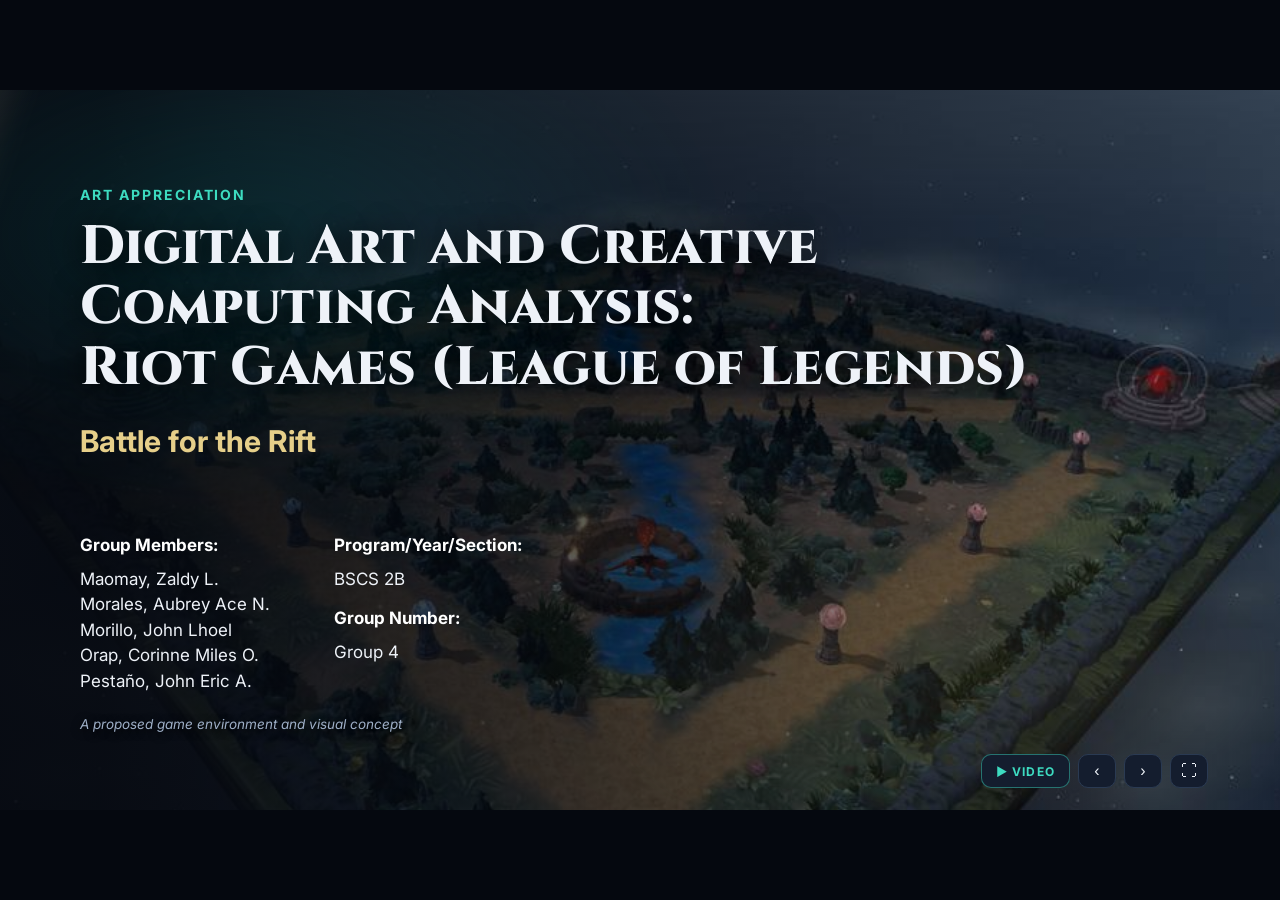
<file: index.html>
<!DOCTYPE html>
<html lang="en">
<head>
<meta charset="utf-8">
<meta name="viewport" content="width=device-width,initial-scale=1">
<title>Battle for the Rift — Art Appreciation</title>
<link href="https://fonts.googleapis.com/css2?family=Cinzel:wght@600;800&family=Inter:wght@400;500;700&family=Barlow+Condensed:wght@500;700&display=swap" rel="stylesheet">
<link rel="stylesheet" href="css/style.css">
<link rel="stylesheet" href="css/video.css">
</head>
<body>
<svg width="0" height="0" style="position:absolute" aria-hidden="true"><defs><linearGradient id="gMetal" gradientUnits="userSpaceOnUse" x1="0" y1="0" x2="240" y2="180"><stop offset="0" stop-color="#d4b777"/><stop offset="0.18" stop-color="#a58545"/><stop offset="0.36" stop-color="#5f4721"/><stop offset="0.5" stop-color="#c9ab6c"/><stop offset="0.68" stop-color="#7d6130"/><stop offset="0.85" stop-color="#b99a5a"/><stop offset="1" stop-color="#5a4420"/></linearGradient><linearGradient id="gMetalL" gradientUnits="userSpaceOnUse" x1="0" y1="0" x2="240" y2="180"><stop offset="0" stop-color="#e8d6a0"/><stop offset="0.18" stop-color="#bf9f60"/><stop offset="0.36" stop-color="#76592b"/><stop offset="0.5" stop-color="#d8bd84"/><stop offset="0.68" stop-color="#8f7140"/><stop offset="0.85" stop-color="#c9ab6c"/><stop offset="1" stop-color="#6a5128"/></linearGradient><linearGradient id="gMetalD" gradientUnits="userSpaceOnUse" x1="0" y1="0" x2="240" y2="180"><stop offset="0" stop-color="#a98a4e"/><stop offset="0.2" stop-color="#7d6130"/><stop offset="0.4" stop-color="#4a3818"/><stop offset="0.55" stop-color="#8f7140"/><stop offset="0.8" stop-color="#5c4522"/><stop offset="1" stop-color="#3f2f14"/></linearGradient><linearGradient id="gGold" x1="0" y1="0" x2="0" y2="1"><stop offset="0" stop-color="#f0e6d2"/><stop offset=".45" stop-color="#c8aa6e"/><stop offset="1" stop-color="#785a28"/></linearGradient><linearGradient id="gPanel" x1="0" y1="0" x2="0" y2="1"><stop offset="0" stop-color="#16223a"/><stop offset="1" stop-color="#0d1628"/></linearGradient><filter id="metal" filterUnits="userSpaceOnUse" x="0" y="0" width="240" height="180" color-interpolation-filters="sRGB"><feGaussianBlur in="SourceAlpha" stdDeviation="1.3" result="bl"/><feSpecularLighting in="bl" surfaceScale="5" specularConstant="1" specularExponent="24" lighting-color="#fff0c0" result="sp"><feDistantLight azimuth="235" elevation="46"><animate attributeName="azimuth" values="200;275;200" dur="5s" repeatCount="indefinite"/></feDistantLight></feSpecularLighting><feComposite in="sp" in2="SourceAlpha" operator="in" result="spIn"/><feTurbulence type="fractalNoise" baseFrequency="0.012 0.8" numOctaves="2" seed="4" result="nz"/><feColorMatrix in="nz" type="matrix" values="0 0 0 0 .08 0 0 0 0 .06 0 0 0 0 .02 0 0 0 .6 -.2" result="gr"/><feComposite in="gr" in2="SourceAlpha" operator="in" result="grIn"/><feMerge><feMergeNode in="SourceGraphic"/><feMergeNode in="grIn"/><feMergeNode in="spIn"/></feMerge></filter><filter id="glow" x="-40%" y="-40%" width="180%" height="180%"><feGaussianBlur stdDeviation="3" result="b"/><feMerge><feMergeNode in="b"/><feMergeNode in="SourceGraphic"/></feMerge></filter></defs></svg>
<div id="stage">

<!-- 1 TITLE -->
<section class="s full anim" data-chrome="0" data-bg="s03">
 <div class="shade"></div>
 <div class="ttl">
  <div class="eb rise">Art Appreciation</div>
  <h1 class="rise">Digital Art and Creative<br>Computing Analysis:<br><em>Riot Games (League of Legends)</em></h1>
  <p class="sub rise">Battle for the Rift</p>
 </div>
 <p class="tag rise">A proposed game environment and visual concept</p>
 <div class="mem rise"><div><b>Group Members:</b>Maomay, Zaldy L.<br>Morales, Aubrey Ace N.<br>Morillo, John Lhoel<br>Orap, Corinne Miles O.<br>Pestaño, John Eric A.</div><div><b>Program/Year/Section:</b>BSCS 2B<b style="margin-top:14px">Group Number:</b>Group 4</div></div>
</section>

<!-- 2 BACKGROUND -->
<section class="s">
 <div class="hd"><div class="eb">Project Overview</div><h2>Background and Rationale</h2><div class="bar"></div></div>
 <div class="body" style="grid-template-columns:1.15fr .85fr">
  <div style="display:grid;grid-template-columns:1fr 1fr;gap:20px">
   <div class="c rise"><h3>Inspired by MOBA games</h3><p>Inspired by team-based games such as League of Legends and their battlefield environments.</p></div>
   <div class="c a rise"><h3>Battlefield and visual presentation</h3><p>Focuses on a 3D map and loading screen to present the game setting and opposing teams.</p></div>
   <div class="c a rise"><h3>Art in game design</h3><p>Explores how colors, shapes, textures, and composition contribute to digital game visuals.</p></div>
   <div class="c g rise"><h3>Project Goal</h3><p>Connect artistic creativity with digital technology and game development.</p></div>
  </div>
  <div class="ph rise"><img data-k="s08"><div class="cap"><b>The Rift, built in 3D</b>Lanes, jungle, river pits and two bases</div></div>
 </div>
</section>

<!-- 3 RESEARCH -->
<section class="s">
 <div class="hd"><div class="eb">Research Process</div><h2>Data Gathering and Subject Overview</h2><div class="bar"></div></div>
 <div class="body" style="grid-template-columns:1fr 480px;gap:28px;top:170px;bottom:62px">
  <div style="display:grid;grid-template-rows:repeat(3,auto) 1fr;gap:12px">
   <div class="c rise" style="padding:14px 22px"><h3 style="margin-bottom:6px">01 Research</h3><p style="font-size:16px">Reviewed MOBA games and their visual characteristics to understand common design features.</p></div>
   <div class="c a rise" style="padding:14px 22px"><h3 style="margin-bottom:6px">02 Study</h3><p style="font-size:16px">Examined map layouts, paths, bases, towers, jungle areas, and loading screen compositions.</p></div>
   <div class="c g rise" style="padding:14px 22px"><h3 style="margin-bottom:6px">03 References</h3><p style="font-size:16px">Collected visual references to guide the planning and appearance of the proposed designs.</p></div>
   <div class="out rise" style="font-size:17px;padding:16px 22px;gap:20px"><b>OUTCOME</b>The research provided ideas for the battlefield environment and the loading screen's visual arrangement.</div>
  </div>
  <div class="ph rise" style="align-self:center;aspect-ratio:1114/1075;overflow:visible;border-radius:16px">
   <img data-k="s14" style="border-radius:16px">
   <span class="tg" style="left:82%;top:27%">Base</span><span class="tg" style="left:18%;top:74%">Base</span>
   <span class="tg" style="left:38%;top:16%">Lane</span><span class="tg" style="left:62%;top:46%">Tower</span>
   <span class="tg" style="left:56%;top:27%">Jungle</span>
   <span class="tg" style="left:31%;top:36%">Baron pit</span><span class="tg" style="left:69%;top:73%">Dragon pit</span>
  </div>
 </div>
</section>

<!-- 5 ART ANALYSIS -->
<section class="s">
 <div class="hd"><div class="eb">Visual Evaluation</div><h2>Artistic and Aesthetic Analysis</h2><div class="bar"></div></div>
 <div class="body" style="grid-template-rows:1fr auto;gap:18px;top:170px;bottom:66px">
  <div style="display:grid;grid-template-columns:repeat(4,1fr);gap:18px">
   <div class="tile rise"><div class="im"><img data-k="s10"><img data-k="s05"></div><div class="tx"><h4>Art elements</h4><p>Lines, shapes, colors, textures, and space help define and distinguish visual features.</p></div></div>
   <div class="tile rise"><div class="im"><img data-k="s03"></div><div class="tx"><h4>Battlefield map</h4><p>Paths, jungle areas, bases, and towers establish the environment and its layout.</p></div></div>
   <div class="tile rise"><div class="im"><img data-k="bg"></div><div class="tx"><h4>Loading screen</h4><p>Team presentation, colors, and composition help communicate the game's visual identity.</p></div></div>
   <div class="tile rise"><div class="im"><img data-k="s08"></div><div class="tx"><h4>Strengths</h4><p>Organized layout and creative visual design help present the game concept clearly.</p></div></div>
  </div>
  <div style="display:grid;grid-template-columns:1fr;gap:18px">
   <div class="out a rise" style="padding:16px 24px;font-size:17px"><b>AREA TO IMPROVE</b>More detailed textures, better lighting, and stronger background details.</div>
  </div>
 </div>
</section>

<!-- 7 OUTPUT -->
<section class="s">
 <div class="hd"><div class="eb">Project Output</div><h2>Proposed Visual Output</h2><div class="bar"></div></div>
 <div class="body" style="grid-template-columns:1fr 1fr;grid-template-rows:313px auto auto;top:174px;bottom:70px;gap:12px 24px">
  <div class="ph rise" id="mapph" style="border-radius:20px"><img class="mapkb" data-k="s03"></div>
  <div class="mini rise"></div>
  <div class="rise"><h3 style="color:var(--teal);font-size:24px;margin-bottom:6px">01 3D BATTLEFIELD MAP</h3><p style="color:var(--mut);font-size:18px">Paths • Jungle • Bases • Towers</p></div>
  <div class="rise"><h3 style="color:var(--amber);font-size:24px;margin-bottom:6px">02 LOADING SCREEN</h3><p style="color:var(--mut);font-size:18px">Team presentation • Color • Composition</p></div>
  <div class="note rise"><span class="ni">&#9670;</span><p>You can explore our complete battlefield map by visiting the <a href="https://raiku99x.github.io/ArtApp3dLoLMap/" target="_blank" rel="noopener">Battle for the Rift: 3D Map</a> website. For our loading screen design, you can check out the <a class="am" href="https://raiku99x.github.io/ArtAppLoadingScreen/" target="_blank" rel="noopener">Battle for the Rift: Loading Screen</a> website.</p></div>
 </div>
</section>

<!-- 9 RATIONALE -->
<section class="s full r6" data-bg="s06">
 <div class="shade" style="background:rgba(10,15,26,.9)"></div>
 <div class="hd"><div class="eb">Design Decisions</div><h2>Rationale and Application</h2><div class="bar"></div></div>
 <div class="body" style="grid-template-columns:1fr 1fr;grid-template-rows:1fr 1fr">
  <div class="c im rise"><div class="t"><h3>Art elements and principles</h3><p>Used visual elements and principles to organize objects and create a connected design.</p></div><div class="cv"><svg viewBox="0 0 240 180" preserveAspectRatio="xMidYMid meet" role="img"><g filter="url(#metal)"><line x1="120" y1="90" x2="60" y2="50" stroke="url(#gMetalL)" stroke-width="7" stroke-linecap="round" opacity=".25"/><line x1="120" y1="90" x2="60" y2="50" stroke="url(#gMetalL)" stroke-width="2.5" stroke-linecap="round" stroke-dasharray="6 6" class="flow"/><line x1="120" y1="90" x2="180" y2="50" stroke="url(#gMetalL)" stroke-width="7" stroke-linecap="round" opacity=".25"/><line x1="120" y1="90" x2="180" y2="50" stroke="url(#gMetalL)" stroke-width="2.5" stroke-linecap="round" stroke-dasharray="6 6" class="flow"/><line x1="120" y1="90" x2="60" y2="135" stroke="url(#gMetalL)" stroke-width="7" stroke-linecap="round" opacity=".25"/><line x1="120" y1="90" x2="60" y2="135" stroke="url(#gMetalL)" stroke-width="2.5" stroke-linecap="round" stroke-dasharray="6 6" class="flow"/><line x1="120" y1="90" x2="180" y2="135" stroke="url(#gMetalL)" stroke-width="7" stroke-linecap="round" opacity=".25"/><line x1="120" y1="90" x2="180" y2="135" stroke="url(#gMetalL)" stroke-width="2.5" stroke-linecap="round" stroke-dasharray="6 6" class="flow"/><circle cx="60" cy="50" r="19" fill="url(#gMetal)" stroke="url(#gMetalL)" stroke-width="2.5"/><polygon points="180,30 200,68 160,68" fill="url(#gMetalL)" stroke="url(#gMetalL)" stroke-width="2.5" stroke-linejoin="round"/><rect x="42" y="118" width="36" height="34" rx="3" fill="url(#gMetalD)" stroke="url(#gMetalL)" stroke-width="2.5"/><path d="M160 135q10-22 20 0t20 0" stroke="url(#gMetal)" stroke-width="5" fill="none" stroke-linecap="round"/><polygon points="142.5,77.0 142.5,103.0 120.0,116.0 97.5,103.0 97.5,77.0 120.0,64.0" fill="url(#gPanel)" stroke="url(#gMetalL)" stroke-width="2" class="bob" style="animation-delay:-0.8s" /><polygon points="132.1,83.0 132.1,97.0 120.0,104.0 107.9,97.0 107.9,83.0 120.0,76.0" fill="url(#gMetalL)" opacity=".9" class="pulse"/><polygon points="115.1,83.0 122.8,80.2 121.4,88.6" fill="#fff" opacity=".55"/></g></svg></div></div>
  <div class="c a im rise"><div class="t"><h3>Creative and organized design</h3><p>Planning and creativity guided the layout of the battlefield and the presentation of teams.</p></div><div class="cv"><svg viewBox="0 0 240 180" preserveAspectRatio="xMidYMid meet" role="img"><g filter="url(#metal)"><rect x="40" y="28" width="160" height="124" rx="8" fill="#0d1628" stroke="url(#gMetal)" stroke-opacity=".6"/><path d="M62 132L178 48" stroke="url(#gMetal)" stroke-width="6" stroke-linecap="round" opacity=".85"/><path d="M62 132V50H100M178 48V132H140" stroke="url(#gMetal)" stroke-width="3" fill="none" stroke-dasharray="2 7" stroke-linecap="round"/><path d="M90 70Q120 90 150 110" stroke="url(#gMetalD)" stroke-width="7" opacity=".55" fill="none" stroke-linecap="round"/><polygon points="75.9,124.0 75.9,140.0 62.0,148.0 48.1,140.0 48.1,124.0 62.0,116.0" fill="#1a2438" stroke="url(#gMetalL)" stroke-width="2" class="bob" style="animation-delay:-1.6s" /><polygon points="68.1,128.5 68.1,135.5 62.0,139.0 55.9,135.5 55.9,128.5 62.0,125.0" fill="url(#gMetalL)" opacity=".9" class="pulse"/><polygon points="59.5,128.5 63.4,127.1 62.7,131.3" fill="#fff" opacity=".55"/><polygon points="191.9,40.0 191.9,56.0 178.0,64.0 164.1,56.0 164.1,40.0 178.0,32.0" fill="#1a2438" stroke="url(#gMetalD)" stroke-width="2" class="bob" style="animation-delay:-2.4s" /><polygon points="184.1,44.5 184.1,51.5 178.0,55.0 171.9,51.5 171.9,44.5 178.0,41.0" fill="url(#gMetalD)" opacity=".9" class="pulse"/><polygon points="175.6,44.5 179.4,43.1 178.7,47.3" fill="#fff" opacity=".55"/><circle cx="120" cy="90" r="5" fill="none" stroke="url(#gMetalL)" stroke-width="1.5" class="ring"/><circle cx="120" cy="90" r="5" fill="url(#gMetalL)" stroke="url(#gMetal)" stroke-width="1.5"/><circle cx="100" cy="60" r="3.5" fill="url(#gMetalL)" stroke="url(#gMetal)" stroke-width="1.5"/><circle cx="140" cy="120" r="3.5" fill="url(#gMetalL)" stroke="url(#gMetal)" stroke-width="1.5"/><circle cx="62" cy="50" r="3.5" fill="url(#gMetalL)" stroke="url(#gMetal)" stroke-width="1.5"/><circle cx="178" cy="132" r="3.5" fill="url(#gMetalL)" stroke="url(#gMetal)" stroke-width="1.5"/><text x="120" y="168" text-anchor="middle" font-family="Cinzel,serif" font-size="9" letter-spacing="2" fill="url(#gMetal)">LAYOUT</text></g></svg></div></div>
  <div class="c g im rise"><div class="t"><h3>Digital art connection</h3><p>The project shows how artistic concepts can be translated into digital visual outputs.</p></div><div class="cv"><svg viewBox="0 0 240 180" preserveAspectRatio="xMidYMid meet" role="img"><g filter="url(#metal)"><g transform="translate(70,88) rotate(40)"><polygon points="-10,-42 10,-42 10,14 0,42 -10,14" fill="url(#gMetal)" stroke="url(#gMetalL)" stroke-width="2" stroke-linejoin="round"/><polygon points="-10,14 10,14 0,42" fill="url(#gMetalD)" stroke="url(#gMetalL)" stroke-width="2" stroke-linejoin="round"/><rect x="-10" y="-20" width="20" height="7" fill="url(#gMetalD)" stroke="url(#gMetalL)" stroke-width="1.5"/><path d="M-4-38V8" stroke="url(#gMetalL)" stroke-width="2.5" stroke-linecap="round" opacity=".8"/><polygon points="0,-58 7,-50 0,-42 -7,-50" fill="url(#gMetalL)" stroke="url(#gMetal)" stroke-width="1.5"/></g><path pathLength="1" class="draw" d="M38 128C66 150 100 96 142 100" stroke="url(#gMetalL)" stroke-width="3.5" fill="none" stroke-linecap="round"/><circle cx="38" cy="128" r="3.5" fill="url(#gMetalL)"/><rect x="140" y="48" width="78" height="66" rx="8" fill="#0d1628" stroke="url(#gMetalL)" stroke-width="3.5"/><rect x="146" y="54" width="66" height="54" rx="4" fill="none" stroke="url(#gMetal)" stroke-width="1" opacity=".6"/><rect x="150" y="62" width="12" height="12" rx="2" fill="url(#gMetalL)"/><rect x="164" y="62" width="12" height="12" rx="2" fill="url(#gMetalL)"/><rect x="178" y="62" width="12" height="12" rx="2" fill="url(#gMetal)"/><rect x="150" y="76" width="12" height="12" rx="2" fill="url(#gMetal)"/><rect x="164" y="76" width="12" height="12" rx="2" fill="url(#gMetalL)"/><rect x="178" y="76" width="12" height="12" rx="2" fill="url(#gMetalD)"/><rect x="150" y="90" width="12" height="12" rx="2" fill="url(#gMetalL)"/><rect x="164" y="90" width="12" height="12" rx="2" fill="url(#gMetal)"/><rect x="178" y="90" width="12" height="12" rx="2" fill="url(#gMetalL)"/><path d="M172 114l-4 10h26l-4-10z" fill="url(#gMetal)"/><rect x="156" y="124" width="46" height="6" rx="3" fill="url(#gMetal)" stroke="url(#gMetalL)" stroke-width="1"/></g></svg></div></div>
  <div class="c im rise"><div class="t"><h3>Future application</h3><p>These skills are relevant to digital art, multimedia design, and game development.</p></div><div class="cv"><svg viewBox="0 0 240 180" preserveAspectRatio="xMidYMid meet" role="img"><g filter="url(#metal)"><line x1="120" y1="90" x2="56" y2="50" stroke="url(#gMetalL)" stroke-width="7" stroke-linecap="round" opacity=".25"/><line x1="120" y1="90" x2="56" y2="50" stroke="url(#gMetalL)" stroke-width="2.5" stroke-linecap="round" stroke-dasharray="6 6" class="flow"/><line x1="120" y1="90" x2="184" y2="50" stroke="url(#gMetalL)" stroke-width="7" stroke-linecap="round" opacity=".25"/><line x1="120" y1="90" x2="184" y2="50" stroke="url(#gMetalL)" stroke-width="2.5" stroke-linecap="round" stroke-dasharray="6 6" class="flow"/><line x1="120" y1="90" x2="120" y2="148" stroke="url(#gMetalL)" stroke-width="7" stroke-linecap="round" opacity=".25"/><line x1="120" y1="90" x2="120" y2="148" stroke="url(#gMetalL)" stroke-width="2.5" stroke-linecap="round" stroke-dasharray="6 6" class="flow"/><polygon points="140.8,78.0 140.8,102.0 120.0,114.0 99.2,102.0 99.2,78.0 120.0,66.0" fill="url(#gPanel)" stroke="url(#gMetalL)" stroke-width="2" class="bob" style="animation-delay:-3.2s" /><polygon points="130.4,84.0 130.4,96.0 120.0,102.0 109.6,96.0 109.6,84.0 120.0,78.0" fill="url(#gMetal)" opacity=".9" class="pulse"/><polygon points="115.8,84.0 122.4,81.6 121.2,88.8" fill="#fff" opacity=".55"/><polygon points="73.3,40.0 73.3,60.0 56.0,70.0 38.7,60.0 38.7,40.0 56.0,30.0" fill="url(#gPanel)" stroke="url(#gMetalL)" stroke-width="2" class="bob" style="animation-delay:-0.6s" /><path d="M45 60l4-12 12-12 4 4-12 12z" fill="url(#gMetalL)"/><polygon points="201.3,40.0 201.3,60.0 184.0,70.0 166.7,60.0 166.7,40.0 184.0,30.0" fill="url(#gPanel)" stroke="url(#gMetalL)" stroke-width="2" class="bob" style="animation-delay:-1.4s" /><rect x="170" y="42" width="28" height="16" rx="8" fill="url(#gMetalL)"/><path d="M178 46v8M174 50h8" stroke="#0a1428" stroke-width="2.5"/><circle cx="190" cy="48" r="2" fill="#0a1428"/><circle cx="193" cy="52" r="2" fill="#0a1428"/><polygon points="137.3,138.0 137.3,158.0 120.0,168.0 102.7,158.0 102.7,138.0 120.0,128.0" fill="url(#gPanel)" stroke="url(#gMetalL)" stroke-width="2" class="bob" style="animation-delay:-2.2s" /><path d="M120 138l14 7-14 7-14-7z" fill="url(#gMetalL)" stroke="url(#gMetalL)" stroke-width="1.5"/><path d="M106 150l14 7 14-7" stroke="url(#gMetalL)" stroke-width="1.5" fill="none"/></g></svg></div></div>
 </div>
</section>

<!-- 10 CONCLUSION -->
<section class="s">
 <div class="hd"><div class="eb">Key Takeaways</div><h2>Conclusion and Learning Insights</h2><div class="bar"></div></div>
 <div class="body" style="grid-template-rows:1fr auto;bottom:84px">
  <div style="display:grid;grid-template-columns:1fr;grid-template-rows:repeat(3,minmax(0,1fr));gap:14px;min-height:0">
   <div class="c im rise"><div class="t"><h3>Creativity and planning</h3><p>Research and careful planning help turn ideas into organized visual concepts.</p></div><div class="cv"><svg viewBox="0 0 240 180" preserveAspectRatio="xMidYMid meet" role="img"><g filter="url(#metal)"><path d="M54 100a26 26 0 1 1 36 0c-6 6-8 10-8 16H62c0-6-2-10-8-16z" fill="url(#gMetal)" stroke="url(#gMetalL)" stroke-width="2.5" filter="url(#glow)"/><rect x="62" y="120" width="20" height="8" rx="3" fill="url(#gMetal)"/><rect x="65" y="131" width="14" height="6" rx="3" fill="url(#gMetal)"/><g class="flick" stroke="url(#gMetalL)" stroke-width="2" stroke-linecap="round"><path d="M72 40v-10M42 54l-7-7M102 54l7-7"/></g><line x1="100" y1="84" x2="144" y2="52" stroke="url(#gMetalL)" stroke-width="7" stroke-linecap="round" opacity=".25"/><line x1="100" y1="84" x2="144" y2="52" stroke="url(#gMetalL)" stroke-width="2.5" stroke-linecap="round" stroke-dasharray="6 6" class="flow"/><line x1="100" y1="84" x2="144" y2="90" stroke="url(#gMetalL)" stroke-width="7" stroke-linecap="round" opacity=".25"/><line x1="100" y1="84" x2="144" y2="90" stroke="url(#gMetalL)" stroke-width="2.5" stroke-linecap="round" stroke-dasharray="6 6" class="flow"/><line x1="100" y1="84" x2="144" y2="128" stroke="url(#gMetalL)" stroke-width="7" stroke-linecap="round" opacity=".25"/><line x1="100" y1="84" x2="144" y2="128" stroke="url(#gMetalL)" stroke-width="2.5" stroke-linecap="round" stroke-dasharray="6 6" class="flow"/><polygon points="173.0,44.5 173.0,59.5 160.0,67.0 147.0,59.5 147.0,44.5 160.0,37.0" fill="url(#gPanel)" stroke="url(#gMetalL)" stroke-width="2" class="bob" style="animation-delay:-3.0s" /><path d="M153 52l5 5 9-10" stroke="url(#gMetal)" stroke-width="3" fill="none" stroke-linecap="round"/><polygon points="173.0,82.5 173.0,97.5 160.0,105.0 147.0,97.5 147.0,82.5 160.0,75.0" fill="url(#gPanel)" stroke="url(#gMetalL)" stroke-width="2" class="bob" style="animation-delay:-0.4s" /><path d="M153 90l5 5 9-10" stroke="url(#gMetal)" stroke-width="3" fill="none" stroke-linecap="round"/><polygon points="173.0,120.5 173.0,135.5 160.0,143.0 147.0,135.5 147.0,120.5 160.0,113.0" fill="url(#gPanel)" stroke="url(#gMetalL)" stroke-width="2" class="bob" style="animation-delay:-1.2s" /><circle cx="160" cy="128" r="4" fill="url(#gMetalL)" stroke="url(#gMetal)" stroke-width="1.5"/><path d="M184 52h28M184 90h28M184 128h20" stroke="url(#gMetal)" stroke-width="3" stroke-linecap="round" opacity=".6"/></g></svg></div></div>
   <div class="c a im rise"><div class="t"><h3>Art elements and principles</h3><p>Understanding visual elements helps improve clarity, balance, and overall presentation.</p></div><div class="cv"><svg viewBox="0 0 240 180" preserveAspectRatio="xMidYMid meet" role="img"><g filter="url(#metal)"><path d="M120 40v94" stroke="url(#gMetal)" stroke-width="5"/><path d="M92 140h56l-8-10h-40z" fill="url(#gMetalL)"/><path d="M54 56l66-14 66 14" stroke="url(#gMetalL)" stroke-width="5" fill="none" stroke-linecap="round"/><path d="M54 56L38 100h32zM186 56l-16 44h32z" fill="none" stroke="url(#gMetal)" stroke-width="2"/><path d="M38 100q16 18 32 0M170 100q16 18 32 0" fill="#0d1628" stroke="url(#gMetal)" stroke-width="2.5"/><circle cx="54" cy="88" r="11" fill="url(#gMetal)" stroke="url(#gMetalL)" stroke-width="2"/><polygon points="186,74 198,96 174,96" fill="url(#gMetalL)" stroke="url(#gMetalL)" stroke-width="2" stroke-linejoin="round"/><polygon points="128.7,35.0 128.7,45.0 120.0,50.0 111.3,45.0 111.3,35.0 120.0,30.0" fill="url(#gMetalL)" opacity=".9" class="pulse"/><polygon points="116.5,35.0 122.0,33.0 121.0,39.0" fill="#fff" opacity=".55"/><circle cx="120" cy="134" r="0.1" fill="url(#gMetalL)" stroke="url(#gMetal)" stroke-width="1.5"/></g></svg></div></div>
   <div class="c g im rise"><div class="t"><h3>Future careers</h3><p>Art Appreciation can support future work in digital media, design, and game development.</p></div><div class="cv"><svg viewBox="0 0 240 180" preserveAspectRatio="xMidYMid meet" role="img"><g filter="url(#metal)"><line x1="50" y1="138" x2="100" y2="112" stroke="url(#gMetalL)" stroke-width="7" stroke-linecap="round" opacity=".25"/><line x1="50" y1="138" x2="100" y2="112" stroke="url(#gMetalL)" stroke-width="2.5" stroke-linecap="round" stroke-dasharray="6 6" class="flow"/><line x1="100" y1="112" x2="148" y2="84" stroke="url(#gMetalL)" stroke-width="7" stroke-linecap="round" opacity=".25"/><line x1="100" y1="112" x2="148" y2="84" stroke="url(#gMetalL)" stroke-width="2.5" stroke-linecap="round" stroke-dasharray="6 6" class="flow"/><line x1="148" y1="84" x2="188" y2="62" stroke="url(#gMetalL)" stroke-width="7" stroke-linecap="round" opacity=".25"/><line x1="148" y1="84" x2="188" y2="62" stroke="url(#gMetalL)" stroke-width="2.5" stroke-linecap="round" stroke-dasharray="6 6" class="flow"/><polygon points="65.6,129.0 65.6,147.0 50.0,156.0 34.4,147.0 34.4,129.0 50.0,120.0" fill="url(#gPanel)" stroke="url(#gMetalL)" stroke-width="2" class="bob" style="animation-delay:-2.0s" /><polygon points="115.6,103.0 115.6,121.0 100.0,130.0 84.4,121.0 84.4,103.0 100.0,94.0" fill="url(#gPanel)" stroke="url(#gMetalL)" stroke-width="2" class="bob" style="animation-delay:-2.8s" /><polygon points="163.6,75.0 163.6,93.0 148.0,102.0 132.4,93.0 132.4,75.0 148.0,66.0" fill="url(#gPanel)" stroke="url(#gMetalL)" stroke-width="2" class="bob" style="animation-delay:-0.2s" /><circle cx="50" cy="138" r="5" fill="url(#gMetalL)"/><rect x="92" y="105" width="16" height="14" rx="2" fill="url(#gMetalL)"/><path d="M148 74l9 6-9 14-9-14z" fill="url(#gMetal)"/><polygon class="pulse" points="196,22 201,36 216,36 204,45 208,59 196,51 184,59 188,45 176,36 191,36" fill="url(#gMetal)" stroke="url(#gMetalL)" stroke-width="2" filter="url(#glow)"/><path d="M30 160h180" stroke="url(#gMetal)" stroke-opacity=".4"/></g></svg></div></div>
  </div>
  <div class="out rise" style="font-weight:700;font-size:24px"><b>MAIN INSIGHT</b>Art and technology can work together to communicate a game's identity.</div>
 </div>
</section>

<!-- 11 REFERENCES -->
<section class="s">
 <div class="hd"><div class="eb">Sources</div><h2>References</h2><div class="bar"></div></div>
 <div class="body"><div class="c rise" style="font-size:16px;line-height:1.5;color:#dbe3ef;overflow:hidden">
  <h3 style="margin-bottom:12px">Research and online sources</h3>
  <p style="font-size:16px;margin-bottom:10px">Ortega, A. G., &amp; Lan, H. Y. (2025). League of Legends and its aesthetic influence: The visual impact on young Vietnamese artists. <i>Innovations and challenges in computing, games, and data science</i> (pp. 211–230). IGI Global. <a href="https://doi.org/10.4018/979-8-3373-2647-4.ch013" target="_blank">https://doi.org/10.4018/979-8-3373-2647-4.ch013</a></p>
  <p style="font-size:16px;margin-bottom:10px">Riot Games. (n.d.). <i>Riot Games R&amp;D office.</i> <a href="https://www.riotgames.com/en/r-and-d-office" target="_blank">https://www.riotgames.com/en/r-and-d-office</a></p>
  <p style="font-size:16px;margin-bottom:10px">Riot Games. (n.d.). <i>The art of Annie: Origins.</i> League of Legends. <a href="https://www.leagueoflegends.com/en-us/news/dev/the-art-of-annie-origins/" target="_blank">https://www.leagueoflegends.com/en-us/news/dev/the-art-of-annie-origins/</a></p>
  <p style="font-size:16px;margin-bottom:10px">Riot Games Support. (n.d.). <i>Art for in-game currency.</i> <a href="https://support.riotgames.com/en-us/riot/store/art-for-in-game-currency/" target="_blank">https://support.riotgames.com/en-us/riot/store/art-for-in-game-currency/</a></p>
  <p style="font-size:16px">Serpa, Y. R., &amp; Rodrigues, M. A. F. (2022). Human and machine collaboration for painting game assets with deep learning. <i>Entertainment Computing, 43</i>, Article 100497. <a href="https://doi.org/10.1016/j.entcom.2022.100497" target="_blank">https://doi.org/10.1016/j.entcom.2022.100497</a></p>
 </div></div>
</section>

<div id="chrome"><div id="cnt"></div><div id="foot">BATTLE FOR THE RIFT • ART APPRECIATION</div></div>
<div id="nav"><button id="pv" title="Previous">‹</button><button id="nx" title="Next">›</button><button id="fs" title="Fullscreen (F)">⛶</button></div>
<div id="bar"></div>
</div>
<script src="js/app.js"></script>
<script src="js/video.js"></script>
</body>
</html>
</file>
<file: css/style.css>
:root{--bg:#0a0f1a;--card:#141d2e;--teal:#3ddbc0;--amber:#e6cf8a;--green:#6fd08c;--red:#ff5a5a;--blue:#4aa8ff;--tx:#eef2f8;--mut:#9aa8bd}
*{box-sizing:border-box;margin:0}
html,body{height:100%;background:#05080f;overflow:hidden;font-family:Inter,system-ui,sans-serif;color:var(--tx)}
#stage{position:absolute;left:0;top:0;width:1280px;height:720px;transform-origin:0 0;background:var(--bg);overflow:hidden}
.s{position:absolute;inset:0;opacity:0;visibility:hidden;transform:translateX(40px);transition:opacity .5s,transform .5s,visibility .5s}
.s.on{opacity:1;visibility:visible;transform:none}
.rise{opacity:0}.s.on .rise{animation:up .6s both;animation-delay:calc(var(--i,0)*.07s + .1s)}
@keyframes up{from{opacity:0;transform:translateY(18px)}to{opacity:1;transform:none}}
.hd{position:absolute;left:72px;top:46px}
.eb{color:var(--teal);font-size:14px;font-weight:700;letter-spacing:.14em;text-transform:uppercase}
h2{font:700 44px Cinzel,Georgia,serif;margin:6px 0 12px}
.bar{width:120px;height:6px;background:var(--teal);border-radius:3px}
.body{position:absolute;left:72px;right:72px;top:178px;bottom:76px;display:grid;gap:20px}
.c{background:var(--card);border-radius:20px;padding:22px 26px;border-left:6px solid var(--teal)}
.c.a{border-color:var(--amber)}.c.g{border-color:var(--green)}
.c h3{font-size:22px;margin-bottom:10px;color:var(--teal)}.c.a h3{color:var(--amber)}.c.g h3{color:var(--green)}
.c p{font-size:18px;line-height:1.5;color:#dbe3ef}
.out{background:#1d2a3d;border-radius:20px;padding:22px 30px;display:flex;gap:30px;align-items:center;font-size:21px;line-height:1.45}
.out b{color:var(--teal);font-size:15px;letter-spacing:.1em;white-space:nowrap}.out.a b{color:var(--amber)}
.c.im{display:flex;gap:22px;padding:14px 14px 14px 26px}.c.im .t{flex:1;align-self:center}.c.im .cv{flex:0 0 40%}
#stage .s .c.im{align-items:stretch}.c.im .cv{display:flex;justify-content:flex-end}.c.im .cv svg{width:auto;height:100%;aspect-ratio:240/180}.c.im{min-height:0;overflow:hidden}.r6 .c.im .cv svg{height:74%;align-self:center;margin-right:10px}
.c.vt{display:flex;flex-direction:column;padding-bottom:14px}.c.vt .t{flex:0 0 auto}.c.vt .cv{flex:1;margin-top:14px;min-height:0;height:0;position:relative}.c.vt .cv svg{position:absolute;inset:0}
.cv{border-radius:12px;overflow:hidden}.cv svg{width:100%;height:100%;display:block;filter:none}.cv img{width:100%;height:100%;object-fit:cover;display:block}
.cv svg .flow{animation:flow 1.1s linear infinite}@keyframes flow{to{stroke-dashoffset:-12}}
.cv svg .pulse{animation:pulse 2.4s ease-in-out infinite;transform-box:fill-box;transform-origin:center}@keyframes pulse{50%{opacity:.6;transform:scale(1.14)}}
.cv svg .bob{animation:bob 3.4s ease-in-out infinite;transform-box:fill-box;transform-origin:center}@keyframes bob{50%{transform:translateY(-3px)}}
.cv svg .draw{stroke-dasharray:1;stroke-dashoffset:1;animation:draw 3.8s ease-in-out infinite}@keyframes draw{0%{stroke-dashoffset:1}55%,100%{stroke-dashoffset:0}}
.cv svg .ring{transform-box:fill-box;transform-origin:center;animation:ring 2.2s ease-out infinite}@keyframes ring{from{transform:scale(1);opacity:.9}to{transform:scale(5);opacity:0}}
.cv svg .flick{animation:flick 2.2s ease-in-out infinite}@keyframes flick{50%{opacity:.25}}
@media (prefers-reduced-motion:reduce){.cv svg *{animation:none!important}}
.full{overflow:hidden}.anim::before{content:"";position:absolute;inset:-5%;background:inherit;background-size:cover;background-position:center;animation:kb 26s ease-in-out infinite alternate}
@keyframes kb{from{transform:scale(1) translate(0,0)}to{transform:scale(1.08) translate(-1.5%,1%)}}
.fx{position:absolute;inset:0;pointer-events:none;overflow:hidden}
.fx .fog{position:absolute;width:70%;height:60%;border-radius:50%;filter:blur(60px);opacity:.28;background:radial-gradient(closest-side,rgba(10,200,185,.55),transparent);animation:fog 22s ease-in-out infinite alternate}
.fx .fog.b{right:-10%;bottom:-10%;background:radial-gradient(closest-side,rgba(200,150,70,.5),transparent);animation-duration:28s;animation-direction:alternate-reverse}
.fx .fog.a{left:-15%;top:-10%}
@keyframes fog{from{transform:translate(0,0) scale(1)}to{transform:translate(14%,10%) scale(1.25)}}
.fx .sweep{position:absolute;top:-20%;bottom:-20%;width:22%;left:-30%;background:linear-gradient(100deg,transparent,rgba(240,225,180,.10),transparent);transform:skewX(-18deg);filter:blur(14px);animation:sweep 9s ease-in-out infinite}
@keyframes sweep{0%,35%{left:-30%}100%{left:130%}}
.fx i{position:absolute;bottom:-10px;width:var(--z);height:var(--z);border-radius:50%;background:var(--c);box-shadow:0 0 calc(var(--z)*4) var(--c);opacity:0;animation:ember var(--d) linear infinite;animation-delay:var(--l)}
@keyframes ember{0%{opacity:0;transform:translate(0,0)}12%{opacity:.9}80%{opacity:.6}100%{opacity:0;transform:translate(var(--x),-760px)}}
@media (prefers-reduced-motion:reduce){.anim::before,.fx *{animation:none!important}}
.mapkb{animation:kb 18s ease-in-out infinite alternate}.s:not(.on) .mapkb{animation-play-state:paused}.s.on .ph:hover .mapkb{transform:none}
#mapph svg{position:absolute;inset:0;width:100%;height:100%;pointer-events:none}
#mapph .ring{transform-box:fill-box;transform-origin:center;animation:ring2 2.4s ease-out infinite;fill:none;stroke-width:2}@keyframes ring2{from{transform:scale(1);opacity:.9}to{transform:scale(2.6);opacity:0}}
#mapph .sweep{opacity:.55;animation-duration:15s}
#mapph iframe{position:absolute;left:0;top:0;width:834px;height:470px;border:0;background:#0e1a24;transform:scale(.6667);transform-origin:0 0;opacity:0;transition:opacity .9s;pointer-events:none}
#mapph.live iframe{opacity:1}#mapph.live svg,#mapph.live .fx{display:none}
.ld .bgi{animation:kb 20s ease-in-out infinite alternate}
.pc{opacity:0;overflow:hidden}.s.on .pc{animation:cin 32s ease-out infinite backwards;animation-delay:calc(1s + var(--i)*.1s)}
.row.b .pc{--fy:50px}.row.t .pc{--fy:-50px}
@keyframes cin{0%{opacity:0;transform:translateY(var(--fy)) scale(.94)}3.5%{opacity:1;transform:none}92%{opacity:1;transform:none}98%,100%{opacity:0;transform:none}}
.pc::after{content:"";position:absolute;top:0;bottom:0;width:40%;left:-60%;z-index:3;transform:skewX(-18deg);background:linear-gradient(100deg,transparent,rgba(255,255,255,.28),transparent);}.s.on .pc::after{animation:shine 32s ease-in-out infinite;animation-delay:calc(1s + var(--i)*.1s)}
@keyframes shine{0%,14%{left:-60%}22%,100%{left:130%}}
.ld .fx i{bottom:-10px}
@media (prefers-reduced-motion:reduce){.mapkb,.ld *,.pc,.pc::after,#mapph .ring{animation:none!important}.pc{opacity:1}}
.ph{position:relative;border-radius:20px;overflow:hidden;background:#111}
.ph img{width:100%;height:100%;object-fit:cover;display:block;transition:transform .8s}
.s.on .ph:hover img{transform:scale(1.05)}
.cap{position:absolute;left:0;right:0;bottom:0;padding:34px 18px 14px;background:linear-gradient(transparent,rgba(5,8,15,.92));font-size:15px;color:#cfd8e6}
.cap b{display:block;color:#fff;font-size:18px;margin-bottom:2px}
.pin{position:absolute;width:30px;height:30px;margin:-15px;border-radius:50%;background:var(--amber);color:#111;font:700 15px Inter;display:grid;place-items:center;box-shadow:0 0 0 5px rgba(230,207,138,.3)}
.leg{display:flex;gap:16px;align-items:flex-start}.leg i{flex:none;width:34px;height:34px;border-radius:50%;background:var(--amber);color:#111;font:700 16px/34px Inter;text-align:center}
.leg h4{font-size:20px;margin-bottom:3px}.leg p{font-size:16px;color:var(--mut);line-height:1.4}
.tile{background:var(--card);border-radius:20px;overflow:hidden;display:flex;flex-direction:column}
.tile .im{height:178px;display:flex}.tile .im img{flex:1;min-width:0;height:100%;object-fit:cover}
.tile .tx{padding:14px 18px}.tile h4{font-size:19px;color:var(--teal);margin-bottom:5px}.tile p{font-size:15px;line-height:1.45;color:#cdd7e6}
/* title */
.full{background-size:cover;background-position:center}
.shade{position:absolute;inset:0;background:linear-gradient(90deg,rgba(5,8,15,.94) 8%,rgba(5,8,15,.55) 60%,rgba(5,8,15,.25))}
.ttl{position:absolute;left:80px;top:96px;width:1120px}
.ttl h1{white-space:nowrap;font:800 54px/1.12 Cinzel,Georgia,serif;margin:14px 0 22px;text-shadow:0 4px 30px #000}.ttl h1 em{font-style:normal}
.ttl .sub{font:700 30px Inter,sans-serif;color:var(--amber);line-height:1.4}
.tag{position:absolute;left:80px;bottom:78px;margin:0;font:italic 400 13.5px Inter,sans-serif;color:#9fb0c8;opacity:.8;text-shadow:0 2px 10px #000}
.mem{position:absolute;left:80px;bottom:116px;display:flex;gap:64px;font-size:17px;line-height:1.5;color:#eef2f8}
.mem b{display:block;color:#fff;font-size:17px;font-weight:700;letter-spacing:0;margin-bottom:8px}
/* loading screen (reference layout: 1600x900 stage, scaled into the slide) */
.ld{position:absolute;left:0;top:0;width:1600px;height:900px;overflow:hidden;background:#05080c;transform-origin:0 0;font-family:'Barlow Condensed','Arial Narrow',sans-serif;color:#f0e6c8}
.ld .bgi{position:absolute;inset:-3%;background-size:cover;background-position:center;filter:brightness(.95) saturate(1.15)}
.ld .vig{position:absolute;inset:0;background:radial-gradient(ellipse at center,transparent 50%,rgba(0,0,0,.5) 100%),linear-gradient(180deg,rgba(0,0,0,.45),transparent 14%,transparent 86%,rgba(0,0,0,.55))}
.ld h1{position:absolute;top:12px;width:100%;text-align:center;font:800 44px Cinzel,Georgia,serif;letter-spacing:.14em;color:#e9d29a;text-shadow:0 0 18px rgba(233,210,154,.45),0 3px 6px #000}
.ld .row{position:absolute;left:0;right:0;display:flex;justify-content:center;gap:16px}
.ld .row.t{top:118px}.ld .row.b{top:502px}
.ld .row.t .pc{--cl:#4a90e0;--g:rgba(74,144,224,.45);--l:rgba(130,195,255,.38)}
.ld .row.b .pc{--cl:#d4533a;--g:rgba(212,83,58,.45);--l:rgba(255,160,115,.34)}
.ld .pc{position:relative;width:178px;height:308px;border-radius:0;border:2px solid var(--cl);background:#000;box-shadow:0 0 22px var(--g),0 0 2px var(--cl),inset 0 0 0 1px rgba(0,0,0,.8),inset 0 1px 0 var(--l),inset 0 0 26px rgba(0,0,0,.3)}
.ld .pc img{position:absolute;inset:0;width:100%;height:100%;object-fit:cover;object-position:center 20%;filter:brightness(.95) contrast(1.06) saturate(1.12);animation:zoom 14s ease-in-out infinite alternate}
@keyframes zoom{from{transform:scale(1)}to{transform:scale(1.08)}}
.ld .pc .ov{position:absolute;inset:0;pointer-events:none;background:linear-gradient(180deg,rgba(0,0,0,.12) 0%,transparent 30%,rgba(0,0,0,.55) 66%,rgba(0,0,0,.92) 100%),radial-gradient(ellipse at 50% -5%,var(--l),transparent 62%)}
.ld .pp{position:absolute;top:8px;right:10px;z-index:4;font-weight:700;font-size:16px;color:#fff;text-shadow:0 1px 4px #000}
.ld .plate{position:absolute;left:0;right:0;bottom:0;z-index:4;padding:0 10px 10px;text-align:center}
.ld .spells{display:flex;justify-content:center;gap:8px;margin-bottom:8px}
.ld .sp{width:28px;height:28px;border-radius:50%;border:2px solid var(--cl);background:radial-gradient(circle,#2a2216,#0b0906);display:flex;align-items:center;justify-content:center;box-shadow:0 0 10px var(--g),inset 0 0 6px rgba(0,0,0,.8)}
.ld .sp svg{width:18px;height:18px;fill:none;stroke:#f3d98f;stroke-width:1.8;stroke-linecap:round;stroke-linejoin:round}
.s.on .ld .sp{animation:pop .5s both;animation-delay:calc(1.4s + var(--i)*.1s)}
@keyframes pop{from{transform:scale(0)}to{transform:scale(1)}}
.ld .ign{font:800 17px Cinzel,Georgia,serif;color:#fff;text-shadow:0 2px 6px #000;white-space:nowrap}
.ld .hero{font-size:14px;font-weight:500;letter-spacing:.12em;color:var(--cl);margin:1px 0 8px;filter:brightness(1.25)}
.ld .pb{height:6px;background:rgba(0,0,0,.65);border:1px solid rgba(255,255,255,.25)}
.ld .pb i{display:block;height:100%;width:0;background:linear-gradient(90deg,var(--cl),#fff)}
.ld .ft{position:absolute;bottom:14px;width:100%;text-align:center;font-size:20px;letter-spacing:.2em;color:#d9cfae;text-shadow:0 2px 4px #000}
.ld .ft em{font-style:normal;color:#fff}
.note{grid-column:1/-1;display:flex;align-items:center;gap:18px;padding:11px 26px;border-radius:18px;background:linear-gradient(90deg,rgba(29,42,61,.95),rgba(29,42,61,.6));border:1px solid rgba(61,219,192,.35);border-left:4px solid var(--teal);font-size:17.5px;line-height:1.5;color:#e8e2d2}
.note .ni{flex:none;width:34px;height:34px;border-radius:50%;display:grid;place-items:center;background:rgba(61,219,192,.15);color:var(--teal);font-size:16px}
.note a{color:var(--teal);font-weight:600;text-decoration:none;border-bottom:1.5px solid currentColor;padding-bottom:1px;transition:color .2s}.note a.am{color:var(--amber)}.note a:hover{color:#fff}
.mini{position:relative;width:556px;height:313px;border-radius:20px;overflow:hidden}.mini .ld{transform:scale(.3475)}
.tg{position:absolute;transform:translate(-50%,-50%);background:linear-gradient(180deg,#0f1e38,#091428);color:#f0e6d2;font:700 11.5px Cinzel,Georgia,serif;letter-spacing:.14em;text-transform:uppercase;padding:5px 14px 5px 22px;border:1.5px solid;border-image:linear-gradient(180deg,#f0e6d2,#c8aa6e 40%,#785a28) 1;box-shadow:0 0 12px rgba(200,170,110,.35),0 3px 10px #000c,inset 0 0 8px rgba(10,200,185,.18);text-shadow:0 1px 2px #000;white-space:nowrap}
.tg::before{content:"";position:absolute;left:8px;top:50%;width:6px;height:6px;margin-top:-3px;background:linear-gradient(135deg,#f0e6d2,#c8aa6e);transform:rotate(45deg);box-shadow:0 0 6px #0ac8b9}
.pill{position:absolute;left:28px;top:24px;z-index:3;background:rgba(5,8,15,.8);border:1px solid var(--amber);color:var(--amber);padding:7px 14px;border-radius:99px;font-size:12px;font-weight:700;letter-spacing:.12em}
/* chrome */
#chrome{transition:opacity .4s}#chrome.hide{opacity:0;pointer-events:none}
#cnt{position:absolute;right:72px;top:52px;font-weight:700;font-size:15px;color:var(--mut);z-index:5}
#foot{position:absolute;left:72px;bottom:30px;font-size:12px;font-weight:700;letter-spacing:.08em;color:var(--mut);z-index:5}
#bar{display:none;position:absolute;left:0;bottom:0;height:4px;background:linear-gradient(90deg,var(--teal),var(--amber));transition:width .4s;z-index:6}
#nav{position:absolute;right:72px;bottom:22px;display:flex;gap:8px;z-index:7}
#nav button{width:38px;height:34px;border:1px solid #2a3a52;background:#141d2e;color:var(--tx);border-radius:10px;font-size:16px;cursor:pointer}
#nav button:hover{border-color:var(--teal);color:var(--teal)}
a{color:var(--teal)}
</file>
<file: css/video.css>
/* ===== Video mode: setup panel, highlight editor, auto-run player ===== */
#nav #vd{width:auto;padding:0 14px;font:700 12px Inter,sans-serif;letter-spacing:.1em;color:var(--teal);border-color:rgba(61,219,192,.45)}
body.vplay #chrome,body.vplay #nav,body.vplay #bar{display:none!important}
body.vplay,body.vplay *{cursor:none!important}

/* highlight layer lives inside the 1280x720 stage so it scales with it */
#vlayer{position:absolute;inset:0;z-index:20;pointer-events:none}
.vol{position:absolute;overflow:visible;color:var(--teal);pointer-events:none}
.vol path{fill:none;stroke:currentColor;stroke-linecap:round;stroke-dasharray:1 1;stroke-dashoffset:1;filter:drop-shadow(0 0 7px currentColor)}
.vol .l{stroke-width:4;animation:vdraw .45s cubic-bezier(.3,.7,.3,1) forwards}
.vol .t,.vol .b{stroke-width:2;animation:vdraw 1.1s cubic-bezier(.45,.1,.25,1) .35s forwards}
.vol .acc{animation-delay:.05s;animation-duration:1.2s}
.vol.out{animation:vfade .3s forwards}
@keyframes vdraw{to{stroke-dashoffset:0}}
@keyframes vfade{to{opacity:0}}
.vhl{scale:1.035;position:relative;z-index:6;transition:scale .55s cubic-bezier(.2,.8,.2,1)}
.vhl-off{transition:scale .35s ease}

/* edit mode: dashed boxes with a timestamp badge */
.hot{position:absolute;border:1.5px dashed rgba(61,219,192,.85);border-radius:20px;pointer-events:auto;cursor:pointer;transition:background .2s,border-color .2s;animation:vpulse 2.4s ease-in-out infinite}
.hot:hover{background:rgba(61,219,192,.1);border-style:solid}
.hot.sel{background:rgba(61,219,192,.14);border-style:solid;animation:none}
@keyframes vpulse{50%{border-color:rgba(61,219,192,.35)}}
.hot .bd{position:absolute;bottom:10px;right:10px;display:flex;align-items:center;gap:7px;padding:4px 10px 4px 5px;border-radius:99px;background:rgba(5,8,15,.82);border:1px solid rgba(61,219,192,.6);font:700 13px Inter,sans-serif;color:var(--teal);letter-spacing:.04em}
.hot .bd i{font-style:normal;width:20px;height:20px;border-radius:50%;display:grid;place-items:center;background:var(--teal);color:#0b1220;font-size:11px}
.vpop{position:absolute;width:236px;padding:14px 16px;border-radius:16px;background:#101a2c;border:1px solid rgba(61,219,192,.55);box-shadow:0 14px 40px rgba(0,0,0,.55);pointer-events:auto;font:500 14px Inter,sans-serif;color:var(--tx);z-index:5}
.vpop b{display:block;color:var(--teal);font-size:12px;letter-spacing:.14em;margin-bottom:8px}
.vpop label{display:flex;align-items:center;gap:8px}
.vpop input{width:84px}
.vpop .row{display:flex;gap:8px;margin-top:12px}

/* shared form bits */
.vm input[type=number],.vm input[type=text],.vpop input[type=number],.vpop input[type=text]{background:#0a1220;border:1px solid #2a3a52;color:var(--tx);border-radius:9px;padding:7px 9px;font:600 15px Inter,sans-serif;outline:none}
.vm input[type=text]:focus,.vm input[type=number]:focus,.vpop input[type=text]:focus,.vpop input[type=number]:focus{border-color:var(--teal)}
.vbtn{border:1px solid #2a3a52;background:#141d2e;color:var(--tx);border-radius:10px;padding:9px 15px;font:700 13px Inter,sans-serif;letter-spacing:.04em;cursor:pointer;transition:border-color .2s,color .2s,background .2s}
.vbtn:hover{border-color:var(--teal);color:var(--teal)}
.vbtn.pri{background:var(--teal);color:#0b1220;border-color:var(--teal)}
.vbtn.pri:hover{background:#6fead3;color:#0b1220}

/* top bar while setting highlights */
#vbar{position:fixed;top:12px;left:50%;transform:translateX(-50%);z-index:900;display:none;align-items:center;gap:10px;padding:8px 10px 8px 16px;border-radius:99px;background:rgba(10,15,26,.92);border:1px solid rgba(61,219,192,.4);backdrop-filter:blur(8px);font:600 13px Inter,sans-serif;color:var(--tx);box-shadow:0 10px 30px rgba(0,0,0,.45)}
#vbar.on{display:flex}
#vbar .info{color:var(--mut);white-space:nowrap}#vbar .info b{color:var(--tx)}
#vbar .vbtn{padding:7px 13px;border-radius:99px}

/* setup modal */
.vm{position:fixed;inset:0;z-index:1000;display:none;place-items:center;background:rgba(5,8,15,.84);backdrop-filter:blur(6px);font-family:Inter,sans-serif;color:var(--tx)}
.vm.on{display:grid}
.vcard{width:min(780px,94vw);max-height:94vh;overflow:auto;background:#101a2c;border:1px solid rgba(61,219,192,.28);border-radius:24px;padding:28px 32px 26px;box-shadow:0 30px 80px rgba(0,0,0,.6)}
.vcard h2{font-family:Cinzel,serif;font-size:26px;letter-spacing:.02em;margin-bottom:2px}
.vcard .sub{color:var(--mut);font-size:13px;margin-bottom:16px}
.vcard h4{font-size:12px;letter-spacing:.16em;color:var(--teal);margin:0 0 10px;display:flex;align-items:center;gap:9px}
.vcard h4 span{width:22px;height:22px;border-radius:50%;display:grid;place-items:center;background:var(--teal);color:#0b1220;font-size:12px;letter-spacing:0}
.vcard .tot{display:flex;align-items:center;gap:10px;margin-bottom:16px}
.vcard .tot input{width:84px;font-size:22px;text-align:center}
.vcard .tot em{font-style:normal;color:var(--mut);font-weight:600}
.vrows{display:grid;grid-template-columns:minmax(0,1fr) minmax(0,1fr);gap:8px 18px;margin-bottom:12px}
.vrow{min-width:0;display:flex;align-items:center;gap:10px;padding:8px 12px;border-radius:12px;background:#0d1628;border:1px solid #1d2a3d}
.vrow .n{width:22px;height:22px;border-radius:50%;display:grid;place-items:center;background:#1d2a3d;color:var(--amber);font-size:11px;font-weight:700;flex:none}
.vrow .t{flex:1;min-width:0;font-size:13px;font-weight:600;white-space:nowrap;overflow:hidden;text-overflow:ellipsis}
.vrow .t small{display:block;color:var(--mut);font-weight:500;font-size:11px}
.vrow input{width:62px;text-align:center;padding:6px 6px!important}
.vrow u{text-decoration:none;color:var(--mut);font-size:12px}
.vsum{display:flex;align-items:center;gap:12px;flex-wrap:wrap;padding:11px 14px;border-radius:12px;background:#0d1628;border:1px solid #1d2a3d;font-size:14px;margin-bottom:16px}
.vsum .st{margin-left:auto;font-weight:700;font-size:12px;letter-spacing:.06em;padding:4px 11px;border-radius:99px}
.vsum .st.ok{color:#6fd08c;background:rgba(111,208,140,.12)}.vsum .st.bad{color:var(--amber);background:rgba(230,207,138,.12)}
.vfoot{display:flex;align-items:center;gap:10px;flex-wrap:wrap}
.vfoot label{display:flex;align-items:center;gap:7px;color:var(--mut);font-size:13px;margin-right:auto}
.vx{float:right;margin:-6px -8px 0 0}

.vmusic{display:flex;align-items:center;gap:10px;flex-wrap:wrap;margin-bottom:14px}
.vmusic label.vbtn{display:inline-block}
.vmusic .fn{flex:1;min-width:120px;color:var(--mut);font-size:13px;white-space:nowrap;overflow:hidden;text-overflow:ellipsis}
.vmusic .vlv{display:flex;align-items:center;gap:8px;color:var(--mut);font-size:12px;font-weight:600;letter-spacing:.06em}
.vmusic input[type=range]{width:110px;accent-color:#3ddbc0}
/* countdown + toast */
#vcd{position:fixed;inset:0;z-index:1200;display:none;place-items:center;background:#05080f;transition:opacity .35s;font-family:Cinzel,serif;color:var(--amber)}
#vcd.on{display:grid}#vcd.fade{opacity:0}
#vcd b{font-size:min(30vh,240px);line-height:1;text-shadow:0 0 40px rgba(230,207,138,.35);animation:vpop 1s ease-out infinite}
#vcd small{position:absolute;bottom:9%;font:600 14px Inter,sans-serif;letter-spacing:.16em;color:var(--mut)}
@keyframes vpop{from{transform:scale(1.25);opacity:0}30%{opacity:1}to{transform:scale(.95)}}
#vtoast{position:fixed;left:50%;bottom:26px;transform:translate(-50%,20px);z-index:1100;padding:10px 18px;border-radius:99px;background:rgba(10,15,26,.95);border:1px solid rgba(61,219,192,.4);font:600 13px Inter,sans-serif;color:var(--tx);opacity:0;pointer-events:none;transition:opacity .3s,transform .3s}
#vtoast.on{opacity:1;transform:translate(-50%,0)}
@media (max-width:640px){.vrows{grid-template-columns:1fr}}

.vrow input:disabled{opacity:.5}
.vrow input{width:68px}

/* intro loading bar on the title slide */
.vload{position:absolute;left:80px;right:80px;bottom:58px;height:26px;opacity:0;pointer-events:none;transition:opacity .45s;z-index:3}
.vload.on{opacity:1}
.vload .lb{position:absolute;right:0;bottom:10px;font:700 11px Inter,sans-serif;letter-spacing:.16em;color:var(--teal);text-shadow:0 2px 10px #000}
.vload .tr{position:absolute;left:0;right:0;bottom:0;height:4px;border-radius:4px;background:rgba(255,255,255,.12);overflow:hidden}
.vload .fl{display:block;height:100%;width:0;border-radius:4px;background:linear-gradient(90deg,var(--teal),var(--amber));box-shadow:0 0 12px rgba(61,219,192,.75)}

.vload .fl{position:relative;overflow:hidden}
.vload .fl::after{content:"";position:absolute;top:0;bottom:0;width:60px;left:-60px;background:linear-gradient(90deg,transparent,rgba(255,255,255,.55),transparent);animation:vshim 1s linear infinite}
@keyframes vshim{to{left:100%}}
</file>
